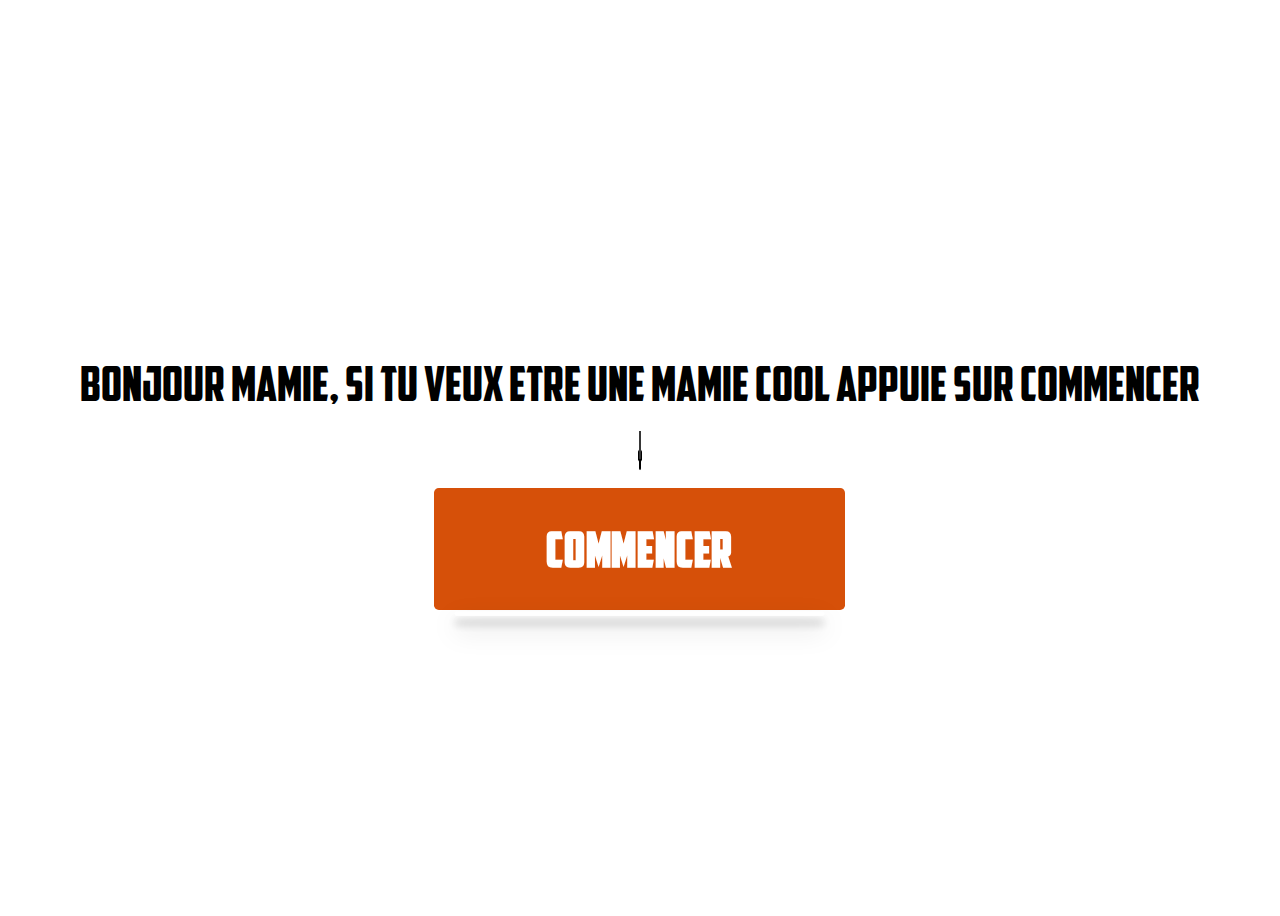
<file: CYBERMAMIE.html>
<!DOCTYPE html>
<html lang="fr" dir="ltr">
  <head>
    <meta charset="utf-8">
    <title>Cybermamie</title>
    <link rel="stylesheet" type="text/css" href="style.css">
  </head>
  <body>
    <div class="flex-container">
      <p class="text">BONJOUR MAMIE, SI TU VEUX ETRE UNE MAMIE COOL APPUIE SUR COMMENCER</p>
      <div class="arrow">
        <img src="./image/Black_Down_Arrow.png" alt="" />
      </div>
      <div class="flex-middle-button">
        <form action="./tuto1.html">
          <button class="button btn-1">COMMENCER</button>
        </form>
      </div>
    </div>

  </body>
  </html>
</file>
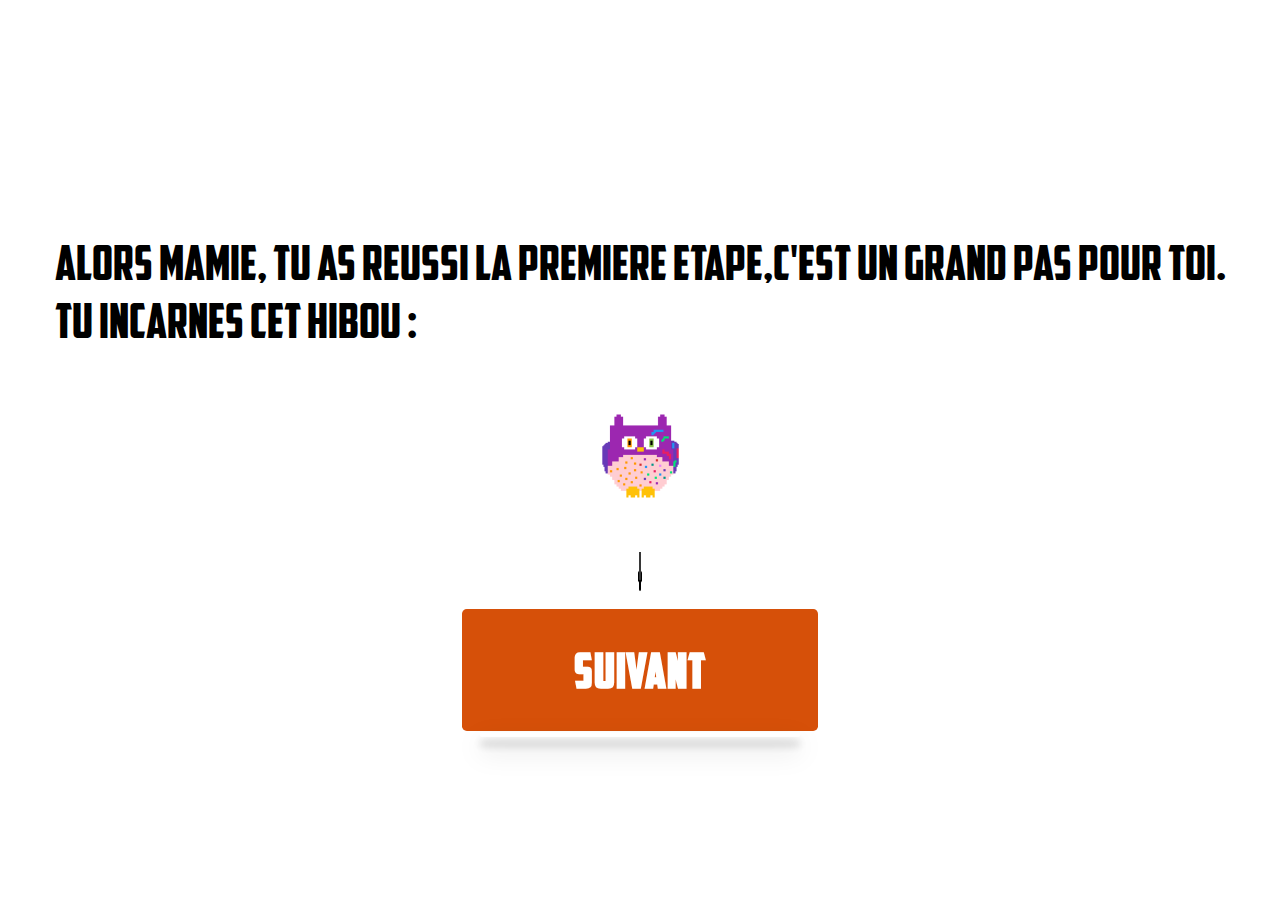
<file: tuto1.html>
<!DOCTYPE html>
<html lang="fr" dir="ltr">
  <head>
    <meta charset="utf-8">
      <link rel="stylesheet" type="text/css" href="style.css">
    <title>Tuto1</title>
  </head>
  <body>
    <div class="flex-container">
      <p>ALORS MAMIE, TU AS REUSSI LA PREMIERE ETAPE,C'EST UN GRAND PAS POUR TOI.<br>TU INCARNES CET HIBOU :</p>
      <div class="container-tuto1">
        <div id="owl_img">
          <img  src="./image/owl.png" alt="">
        </div>
        <div class="arrow">
          <img src="./image/Black_Down_Arrow.png" alt="" />
        </div>
        <div class="flex-end-button">
          <form action="./tuto2.html">
            <button class="button btn-2">SUIVANT</button>
          </form>
        </div>
    </div>
  </div>


  </body>
</html>
</file>
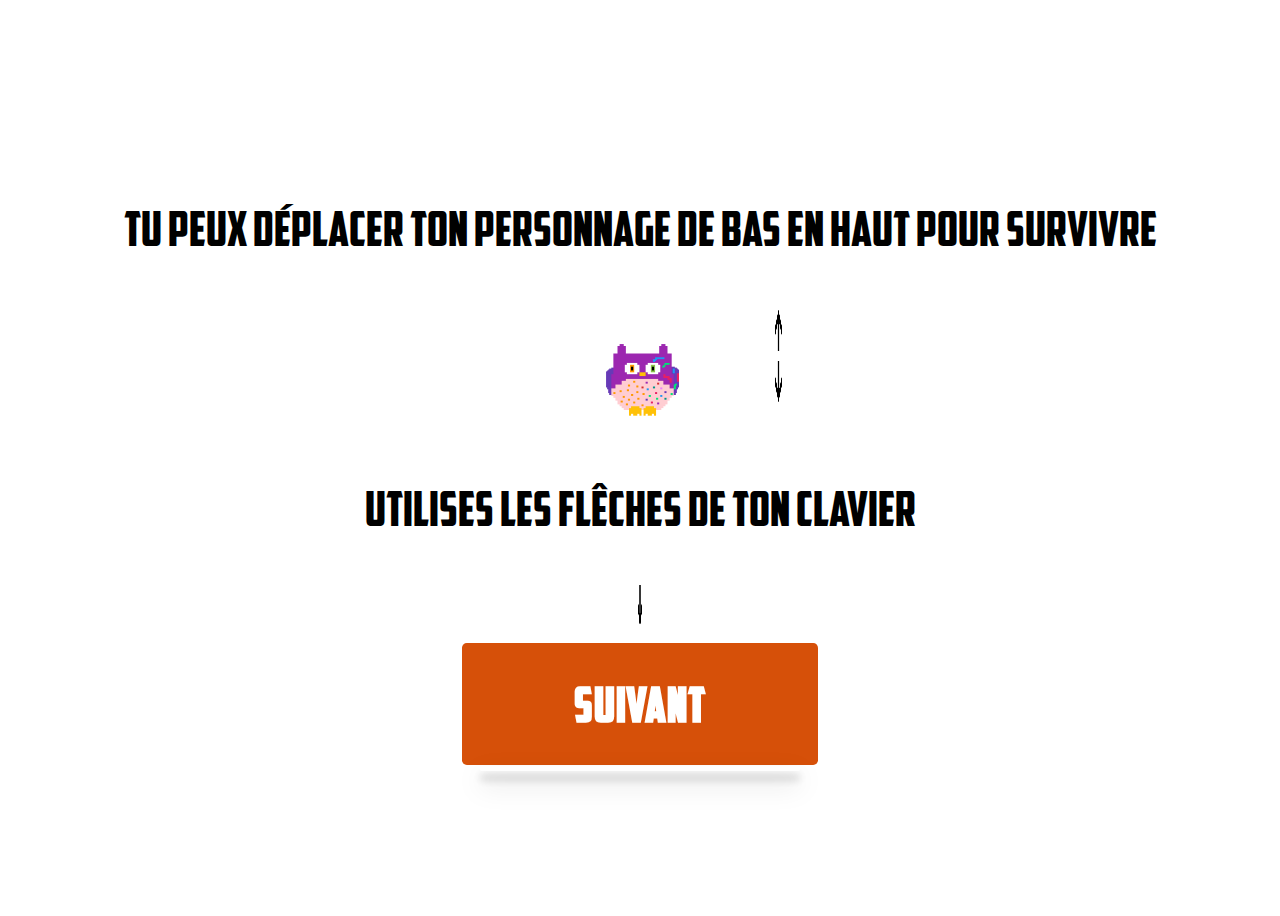
<file: tuto2.html>
<!DOCTYPE html>
<html lang="en" dir="ltr">
  <head>
          <link rel="stylesheet" type="text/css" href="style.css">
    <meta charset="utf-8">
    <title>Tuto2</title>
  </head>
  <body>
    <div class="flex-container">
      <p>TU PEUX DÉPLACER TON PERSONNAGE DE BAS EN HAUT POUR SURVIVRE</p>
      <div class="container-owl-arrrow">
        <div class="tuto-owl">
          <img  src="./image/owl.png" alt="">
        </div>
        <div class="tuto-arrow">
          <img src="./image/Black_Up_Arrow.png" alt="">
          <img src="./image/Black_Down_Arrow.png" alt="">
        </div>
      </div>
      <p>UTILISES LES FLÊCHES DE TON CLAVIER</p>
      <div class="arrow">
        <img src="./image/Black_Down_Arrow.png" alt="" />
      </div>
      <div class="flex-end-button">
        <form action="./tuto3.html">
          <button class="button btn-2">SUIVANT</button>
        </form>
      </div>
    </div>
  </body>
</html>
</file>
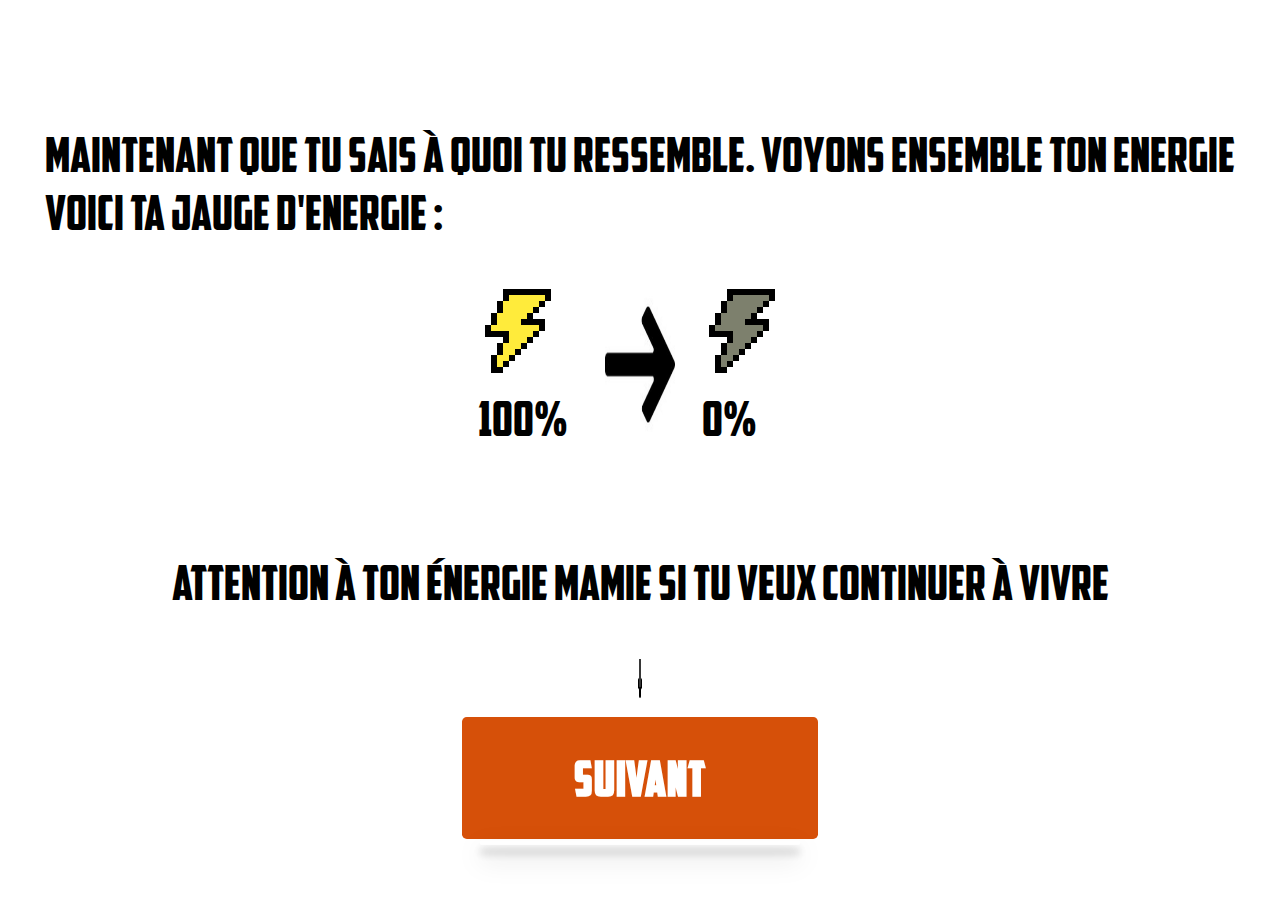
<file: tuto3.html>
<!DOCTYPE html>
<html lang="en" dir="ltr">
  <head>
          <link rel="stylesheet" type="text/css" href="style.css">
    <meta charset="utf-8">
    <title>Tuto2</title>
  </head>
  <body>
    <div class="flex-container">
      <p>MAINTENANT QUE TU SAIS À QUOI TU RESSEMBLE. VOYONS ENSEMBLE TON ENERGIE<br>VOICI TA JAUGE D'ENERGIE :</p>
      <div id="lighting_img">
        <div class="info">
          <img  src="./image/energy-6.png" alt="">
          <span>100%</span><br>
        </div>
        <img  id="right_arrow-1"src="./image/right_arrow.png" alt="">
        <div class="info">
          <img  src="./image/energy-0.png" alt="">
          <span>0%</span><br>
        </div>
      </div>
      <div class="age">
      <p>ATTENTION À TON ÉNERGIE MAMIE SI TU VEUX CONTINUER À VIVRE</p>
    </div>
    <div class="arrow">
      <img src="./image/Black_Down_Arrow.png" alt="" />
    </div>
      <div class="flex-end-button">
        <form action="./tuto4.html">
          <button class="button btn-2">SUIVANT</button>
        </form>
      </div>
    </div>
  </body>
</html>
</file>
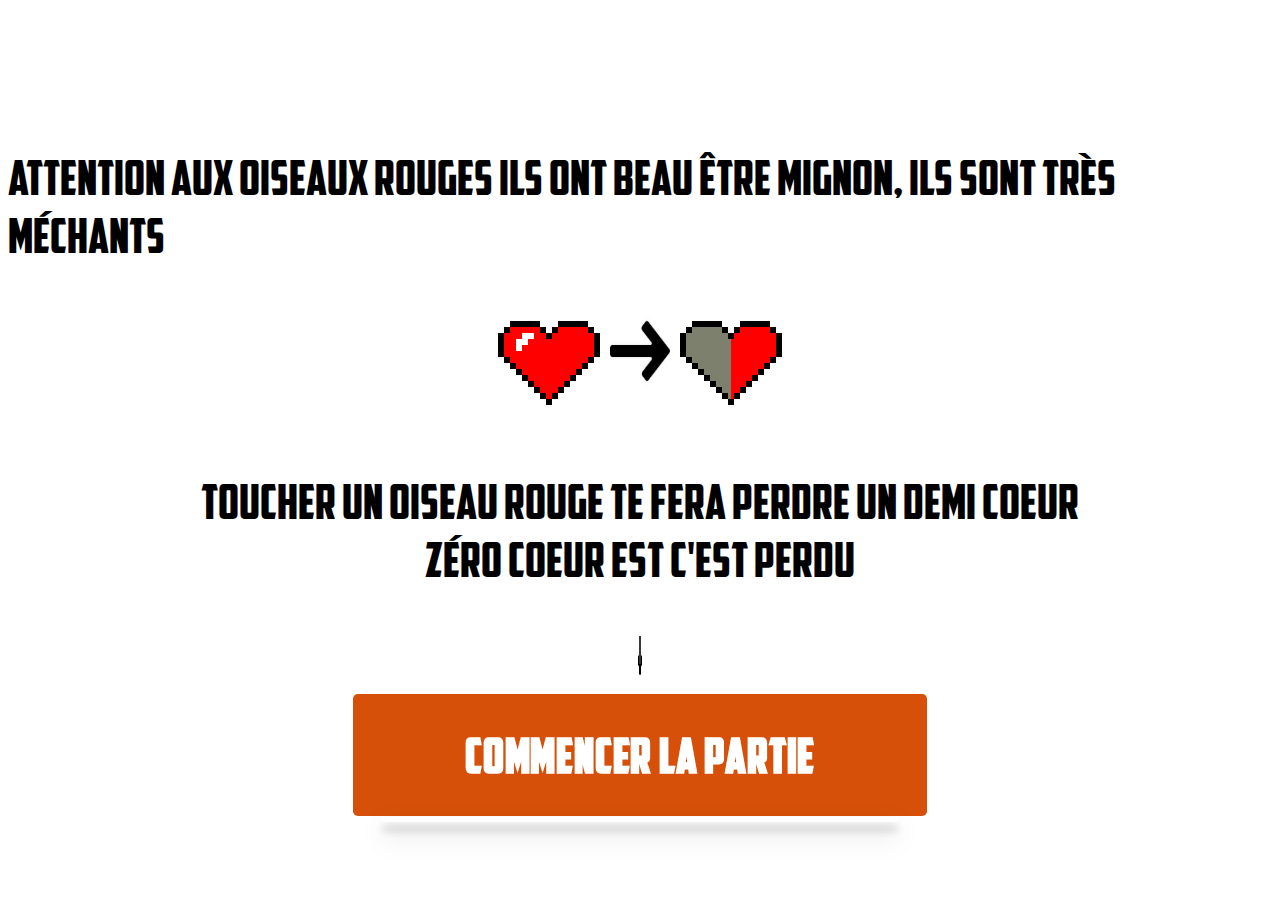
<file: tuto4.html>
<!DOCTYPE html>
<html lang="en" dir="ltr">
  <head>
          <link rel="stylesheet" type="text/css" href="style.css">
    <meta charset="utf-8">
    <title>Tuto2</title>
  </head>
  <body>
    <div class="flex-container">
      <p>ATTENTION AUX OISEAUX ROUGES ILS ONT BEAU ÊTRE MIGNON, ILS SONT TRÈS MÉCHANTS</p>
      <div id="lighting_img">
        <div class="info">
          <img  src="./image/health-2.png" alt="">
        </div>
        <img  id="right_arrow-1"src="./image/right_arrow.png" alt="">
        <div class="info">
          <img  src="./image/health-1.png" alt="">
        </div>
      </div>
      <div class="age">
      <p style="text-align: center;">TOUCHER UN OISEAU ROUGE TE FERA PERDRE UN DEMI COEUR <br>
         ZÉRO COEUR EST C'EST PERDU</p>
    </div>
    <div class="arrow">
      <img src="./image/Black_Down_Arrow.png" alt="" />
    </div>
      <div class="flex-end-button">
        <form action="./vipi.html">
          <button class="button btn-2">COMMENCER LA PARTIE</button>
        </form>
      </div>
    </div>
  </body>
</html>
</file>
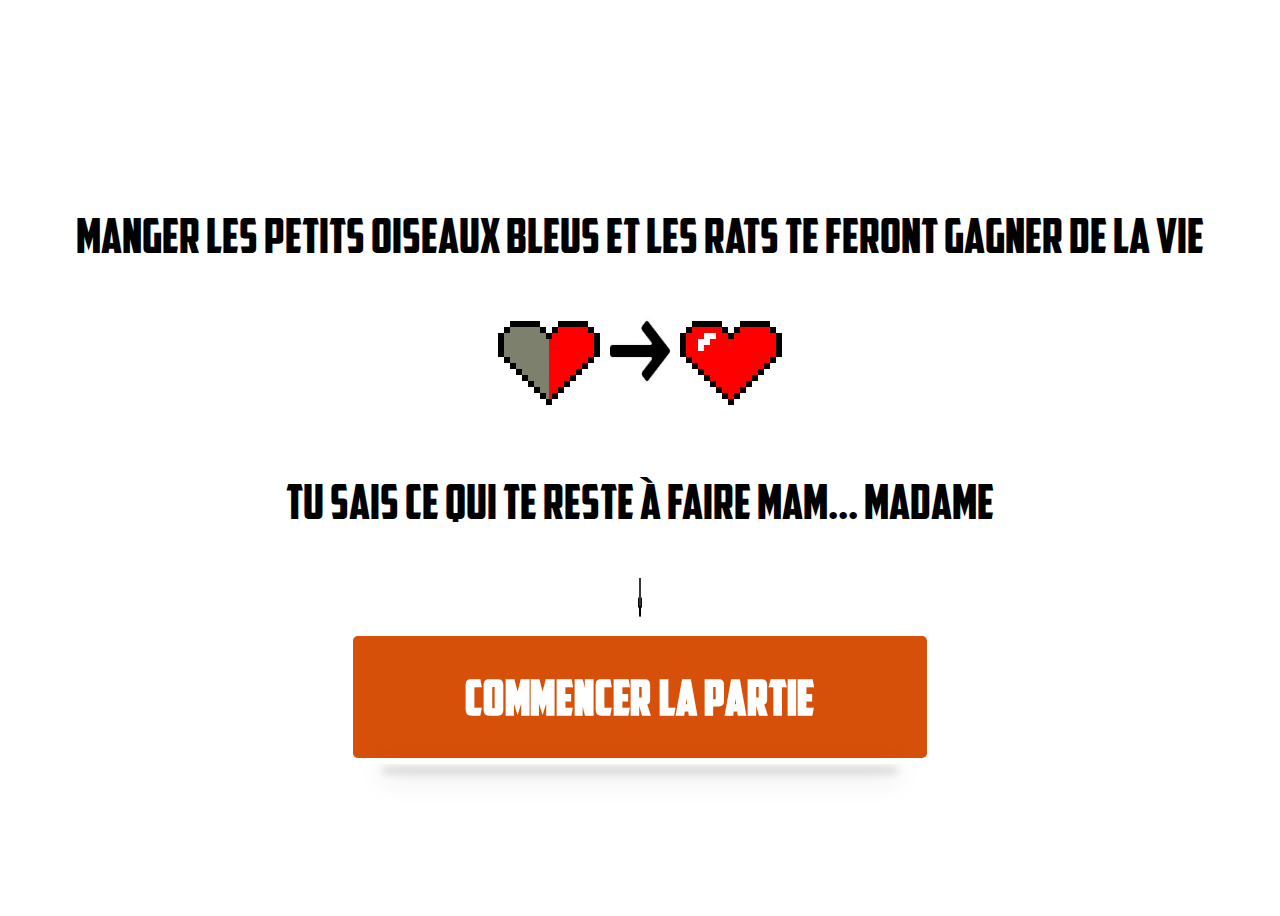
<file: tuto5.html>
<!DOCTYPE html>
<html lang="en" dir="ltr">
  <head>
          <link rel="stylesheet" type="text/css" href="style.css">
    <meta charset="utf-8">
    <title>Tuto2</title>
  </head>
  <body>
    <div class="flex-container">
      <p>MANGER LES PETITS OISEAUX BLEUS ET LES RATS TE FERONT GAGNER DE LA VIE</p>
      <div id="lighting_img">
        <div class="info">
          <img  src="./image/health-1.png" alt="">
        </div>
        <img  id="right_arrow-1"src="./image/right_arrow.png" alt="">
        <div class="info">
          <img  src="./image/health-2.png" alt="">
        </div>
      </div>
      <div class="age">
      <p style="text-align: center;">TU SAIS CE QUI TE RESTE À FAIRE MAM... MADAME</p>
    </div>
    <div class="arrow">
      <img src="./image/Black_Down_Arrow.png" alt="" />
    </div>
      <div class="flex-end-button">
        <form action="./vipi.html">
          <button class="button btn-2">COMMENCER LA PARTIE</button>
        </form>
      </div>
    </div>
  </body>
</html>
</file>
<file: style.css>
@font-face {
    font-family: "mafonte";
    src: url(./font/AmericanCaptain.ttf);
}
body {
  height: 100vh;
  display: flex;
  justify-content: center;
  font-family: "mafonte";
  font-weight: 500;
  font-size: 3em;
}
.text{
  margin-bottom: 0.4em;
}

.flex-container {
  display: flex;
  flex-direction: column;
  align-items: center;
  justify-content: center;
  width: 100%;
  height: 100%;
}

.container-tuto1 {
  display: flex;
  flex-direction: column;
  justify-content: space-around;
  align-items: center;
}

.button {
  border: none;
  padding: 2rem 7rem;
  font-size: 1.7rem;
  text-transform: uppercase;
  font-weight: 700;
  will-change: transform;
  font-family: "mafonte";
  font-weight: 700;
  font-size: 1em;
}

.btn-1 {
  letter-spacing: 0.05rem;
  position: relative;
  background: white;
  color: #ffff;
  border-radius: 0.3rem;
  position: relative;
  transition: 0.2s all ease-in-out;
    background-color: #d65009;
}
.btn-1:before {
  display: block;
  position: absolute;
  background: transparent;
  border: none;
  border-radius: 0.3rem;
  transform: translateY(5px) scale(0.9);
  content: "";
  height: 5px;
  z-index: -1;
  bottom: -1%;
  left: 0;
  right: 0;
  transition: 0.2s all ease-in-out;
  box-shadow: 0 14px 28px rgba(0, 0, 0, 0.25), 0 10px 10px rgba(0, 0, 0, 0.22);
}
.btn-1:hover:before {
  transform: translateY(8px) scale(0.8);
  opacity: 0.8;
  box-shadow: 0 19px 38px rgba(0, 0, 0, 0.3), 0 15px 12px rgba(0, 0, 0, 0.22);
}
.btn-1:hover {
  transform: translateY(-5px);
}
.btn-2 {
  letter-spacing: 0.05rem;
  position: relative;
  display: flex;
  justify-content: flex-end;
  background: white;
  color: #ffff;
  border-radius: 0.3rem;
  position: relative;
  transition: 0.2s all ease-in-out;
  background-color: #d65009;
}
.btn-2:before {
  display: block;
  position: absolute;
  background: transparent;
  border: none;
  border-radius: 0.3rem;
  transform: translateY(5px) scale(0.9);
  content: "";
  height: 5px;
  z-index: -1;
  bottom: -1%;
  left: 0;
  right: 0;
  transition: 0.2s all ease-in-out;
  box-shadow: 0 14px 28px rgba(0, 0, 0, 0.25), 0 10px 10px rgba(0, 0, 0, 0.22);
}
.btn-2:hover:before {
  transform: translateY(8px) scale(0.8);
  opacity: 0.8;
  box-shadow: 0 19px 38px rgba(0, 0, 0, 0.3), 0 15px 12px rgba(0, 0, 0, 0.22);
}
.btn-2:hover {
  transform: translateY(-5px);
}

.arrow img{
  position: relative;
  margin: 0 auto;
  display: block;
  width: 10%;
  height: 100%;
  -webkit-animation: arrow 1s both infinite;
  animation: arrow 1s both infinite;
}

.arrow {
  margin-bottom: 0.3em;
}

@-webkit-keyframes arrow {
    0%, 20%, 50%, 80%, 100% {
      -webkit-transform: translateY(0);
    }
    40% {
      -webkit-transform: translateY(-30px);
    }
    60% {
      -webkit-transform: translateY(-15px);
    }
}

@keyframes arrow {
    0%, 20%, 50%, 80%, 100% {
      transform: translateY(0);
    }
    40% {
      transform: translateY(-30px);
    }
    60% {
      transform: translateY(-15px);
    }
}

#owl_img {
  margin-bottom: 0.5em;
}

#owl_img img{
  width: 100%;
  height: 100%;
  animation: breathing 4s ease-out infinite normal;
}

@keyframes breathing {
  0% {
    transform: scale(0.9);
  }

  25% {
    transform: scale(1.2);
  }

  60% {
    transform: scale(0.9);
  }

  100% {
    transform: scale(0.9);
  }
}

.container-owl-arrrow {
  display: flex;
  flex-direction: row;
  justify-content: space-around;
  width: 30%;
}

.tuto-owl {
  margin-left: 2em;
}

.tuto-owl img {
  width: 110%;
  height: 90%;
  padding-top: 0.5em;
  animation: mover 1s infinite  alternate;
}

.tuto-arrow {
  display: flex;
  flex-direction: column;
  justify-content: space-around;
  align-items: center;
  margin-bottom: 0.5em;
}

.tuto-arrow img {
  width: 20%;
  height: 40%;
}

@keyframes mover {
    0% { transform: translateY(0); }
    100% { transform: translateY(-50px); }
}

#lighting_img {
  display: flex;
  flex-direction: row;
  justify-content: space-around;
}

#light_img img{
  width: 120%;
  height: 100%;
  -webkit-animation: breathing 4s ease-out infinite normal;
animation: breathing 4s ease-out infinite normal;
-webkit-font-smoothing: antialiased;
}

.info {
  display: flex;
  flex-direction: column;
}

#right_arrow-1 {
  width: 20%;
  height: 70%;

}
</file>
